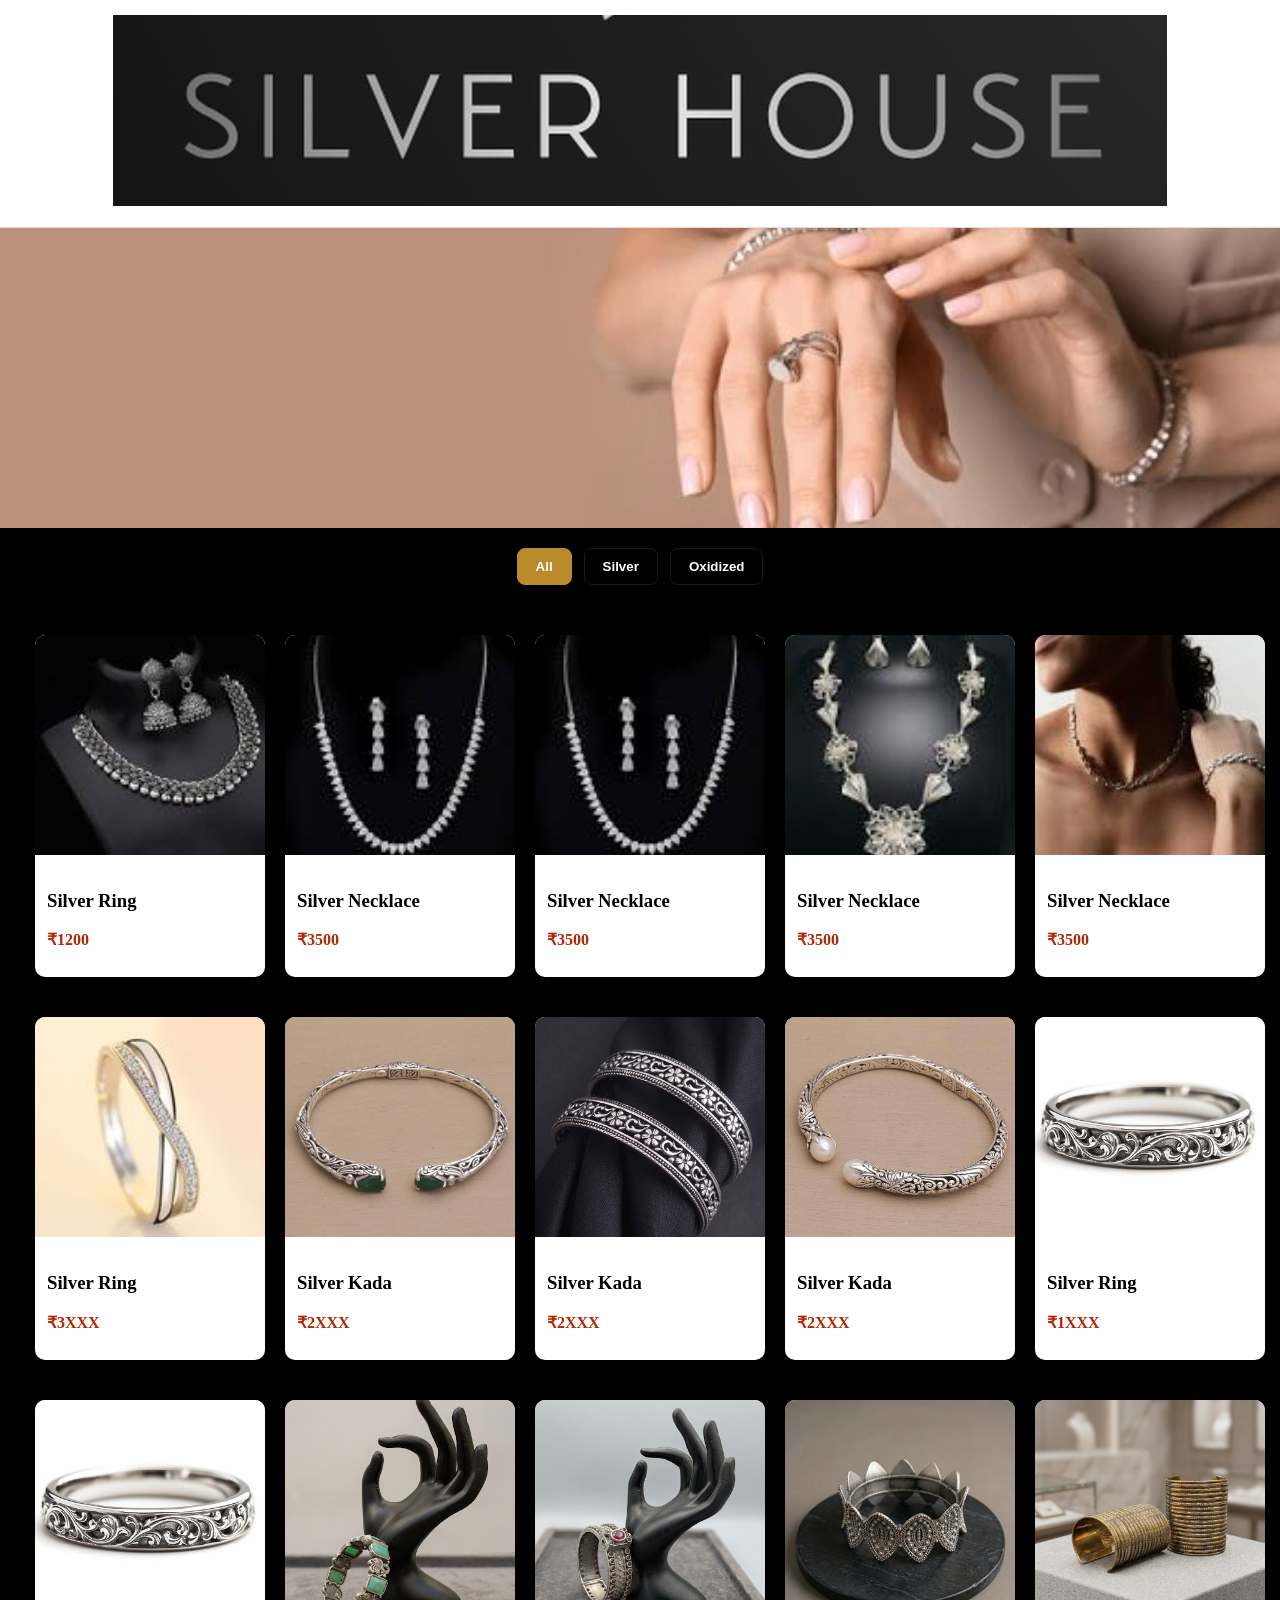
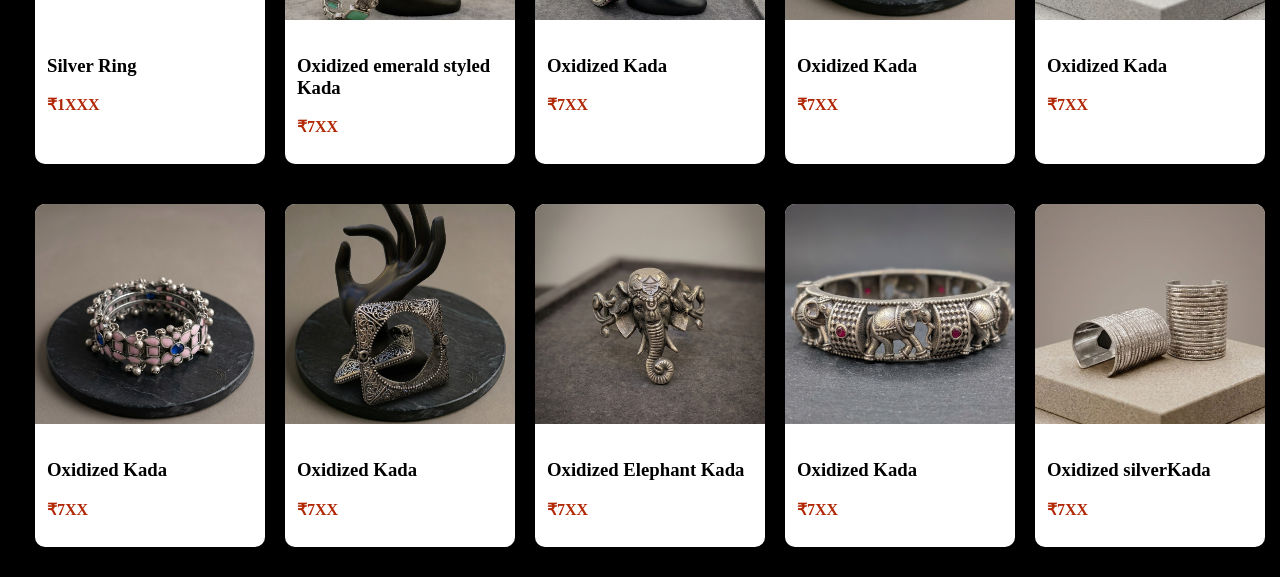
<file: index.html>
<!DOCTYPE html>
<html lang="en">
<head class ="header">
  <meta charset="UTF-8">
  <title>Silver House</title>
  <link rel="stylesheet" href="css/styles.css?v=20260912">
</head>
<body>

<header class="navbar">
<img src="images/header2.png" />

</header>

<section class="hero">
  <img class="hero-image hero-image-1" src="images/header.jpg" />
  <img class="hero-image hero-image-2" src="images/header3.jpg" />
  <div class="hero-text">
    
  </div>
</section>

<section class="filter">
  <button type="button" class="filter-btn active" data-filter="all">All</button>

  <div class="filter-group">
    <button type="button" class="filter-btn" data-filter="silver">Silver</button>
    <div class="filter-options" data-material="silver" style="display: none;">
      <label><input type="checkbox" value="ring" checked> Ring</label>
      <label><input type="checkbox" value="necklace" checked> Necklace</label>
      <label><input type="checkbox" value="kada" checked> Kada</label>
    </div>
  </div>

  <div class="filter-group">
    <button type="button" class="filter-btn" data-filter="oxidized">Oxidized</button>
    <div class="filter-options" data-material="oxidized" style="display: none;">
      <label><input type="checkbox" value="ring" checked> Ring</label>
      <label><input type="checkbox" value="necklace" checked> Necklace</label>
      <label><input type="checkbox" value="kada" checked> Kada</label>
    </div>
  </div>
</section>

<section class="container" id="product-list"></section>

<script src="js/products.js?v=20260912"></script>
<script src="js/script.js?v=20260912"></script>
</body>
</html>
</file>
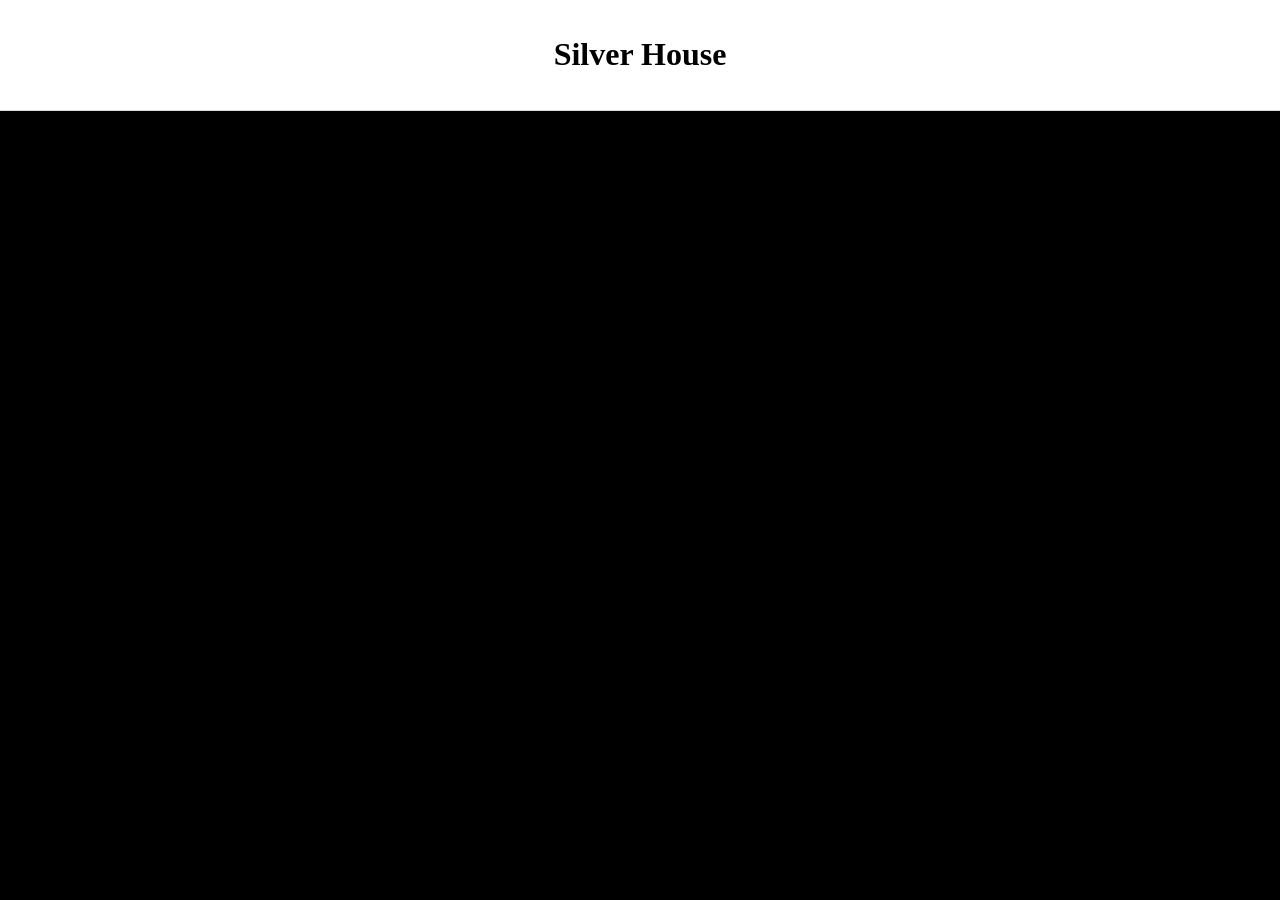
<file: product.html>
<!DOCTYPE html>
<html>
<head>
  <title>Product</title>
  <link rel="stylesheet" href="css/styles.css?v=20260912">
</head>
<body>

<header class="navbar">
  <h1>Silver House</h1>
</header>

<div class="product-detail" id="product-detail"></div>

<script src="js/products.js?v=20260912"></script>
<script src="js/script.js?v=20260912"></script>
</body>
</html>
</file>
<file: css/styles.css>
body {
  margin: 0;
  font-family: 'Segoe UI';
  background-image: url('../images/bg.jpg');
}
.header{
  background-image: url('../images/header.jpg');
}
.navbar {
  background: white;
  padding: 15px;
  text-align: center;
  border-bottom: 1px solid #ddd;
}

.hero {
  position: relative;
  height: 300px;
  overflow: hidden;
}

.hero-image {
  position: absolute;
  inset: 0;
  width: 100%;
  height: 100%;
  object-fit: cover;
}

.hero-image-1 {
  animation: heroFadeOne 4s infinite;
}

.hero-image-2 {
  animation: heroFadeTwo 4s infinite;
}

@keyframes heroFadeOne {
  0%, 45% {
    opacity: 1;
  }

  50%, 100% {
    opacity: 0;
  }
}

@keyframes heroFadeTwo {
  0%, 45% {
    opacity: 0;
  }

  50%, 95% {
    opacity: 1;
  }

  100% {
    opacity: 0;
  }
}

.hero-text {
  position: absolute;
  top: 40%;
  left: 10%;
  color: white;
  font-size: 28px;
}

.filter {
  display: flex;
  justify-content: center;
  align-items: flex-start;
  gap: 12px;
  flex-wrap: wrap;
  padding: 20px 15px;
}

.filter-group {
  display: flex;
  flex-direction: column;
  align-items: center;
}

.filter-btn {
  margin: 0;
  padding: 10px 18px;
  border: 1px solid #1a1a1a;
  border-radius: 8px;
  background: black;
  color: white;
  cursor: pointer;
  font-weight: 600;
  transition: all 0.2s ease;
}

.filter-btn:hover,
.filter-btn.active {
  background: #b88a2a;
  border-color: #b88a2a;
}

.filter-options {
  margin-top: 10px;
  background: rgba(255, 255, 255, 0.96);
  border: 1px solid #e5d7b0;
  border-radius: 8px;
  padding: 10px 14px;
  box-shadow: 0 6px 16px rgba(0, 0, 0, 0.08);
  min-width: 160px;
}

.filter-options label {
  display: block;
  margin: 8px 0;
  color: #333;
  font-size: 14px;
}

.filter-options input {
  margin-right: 8px;
}

.container {
  display: grid;
  grid-template-columns: repeat(auto-fit, 230px);
  justify-content: center;
  gap: 20px;
  padding: 20px;
}

.card {
  width: 230px;
  background: white;
  border-radius: 10px;
  overflow: hidden;
  transition: 0.3s;
  cursor: pointer;
  margin:10px;
}

.card:hover {
  transform: translateY(-6px);
}

.card img {
  width: 100%;
  height: 220px;
  object-fit: cover;
}

.card-content {
  padding: 12px;
}

.price {
  color: #b12704;
  font-weight: bold;
}

.product-detail {
  text-align: center;
  padding: 30px;
}

.product-detail img {
  width: 300px;
}

.whatsapp-btn {
  display: inline-block;
  margin-top: 15px;
  padding: 10px 20px;
  background: green;
  color: white;
  text-decoration: none;
}
</file>
